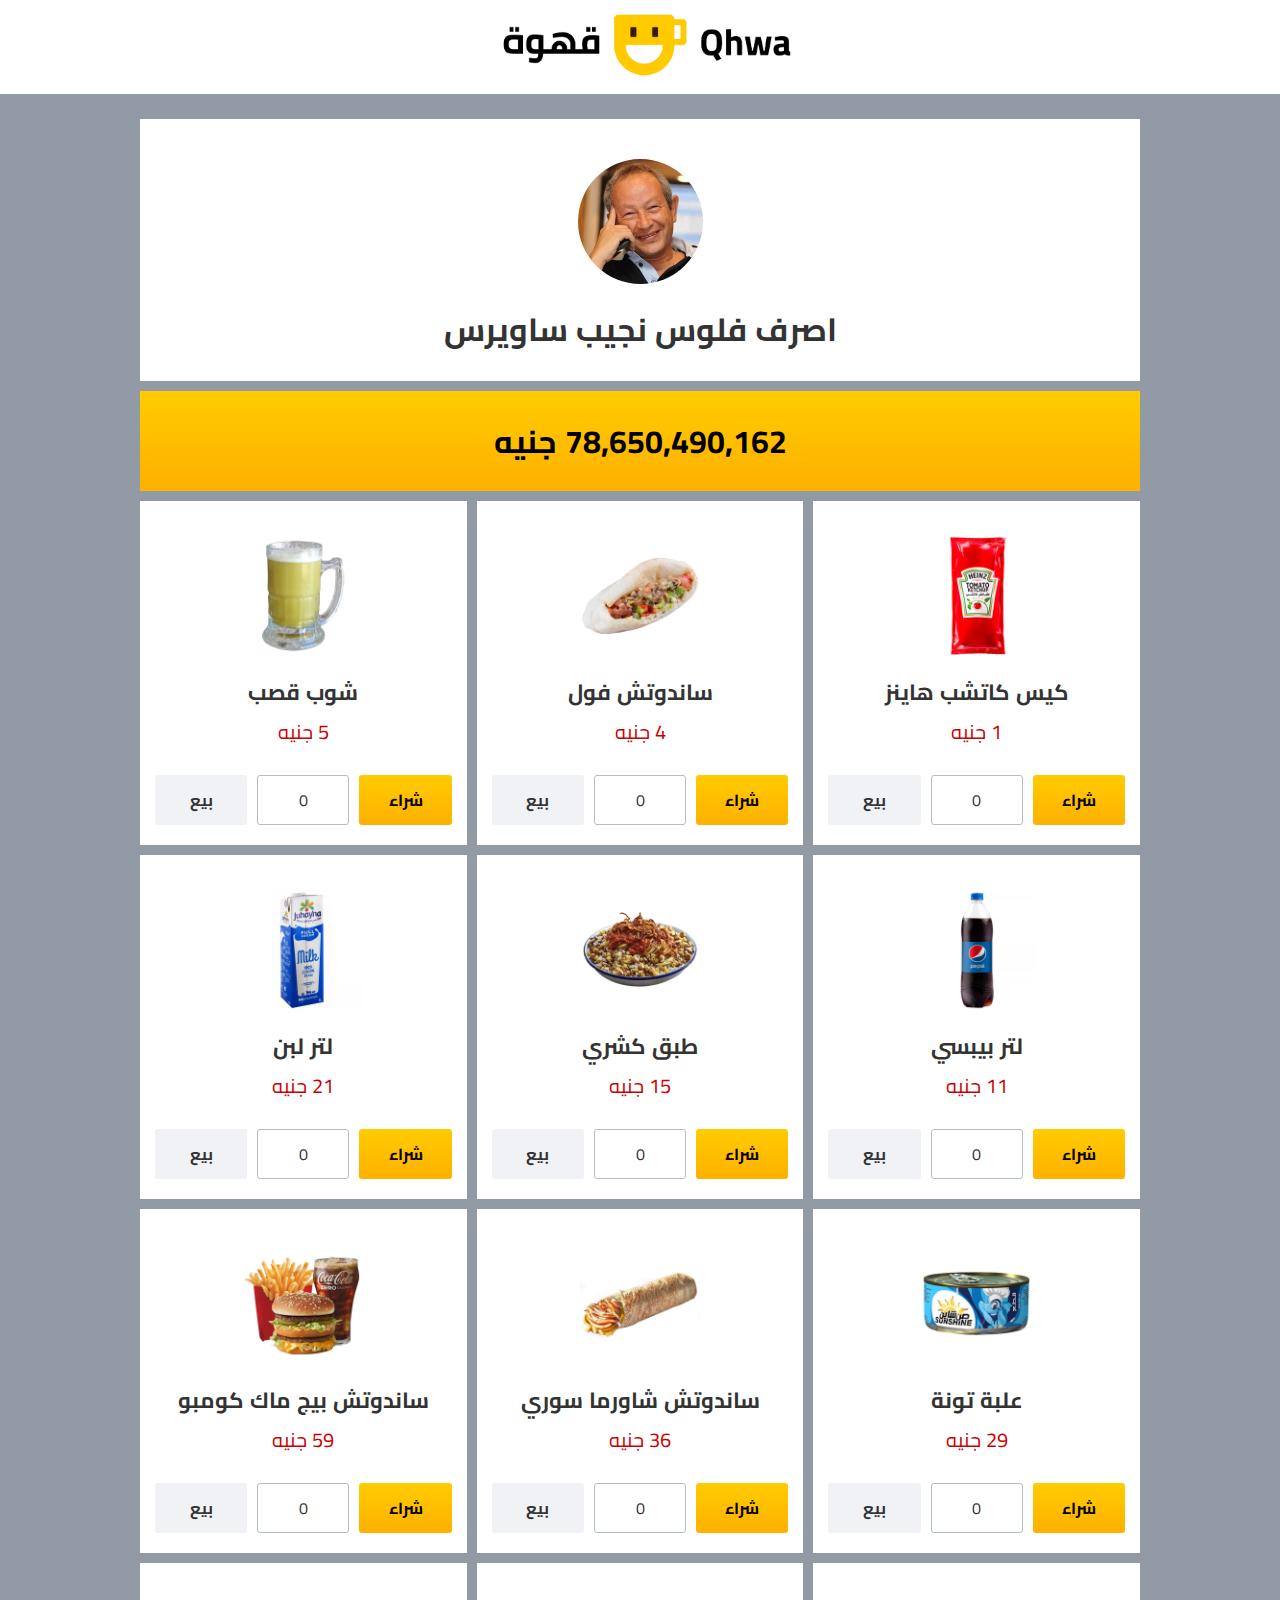
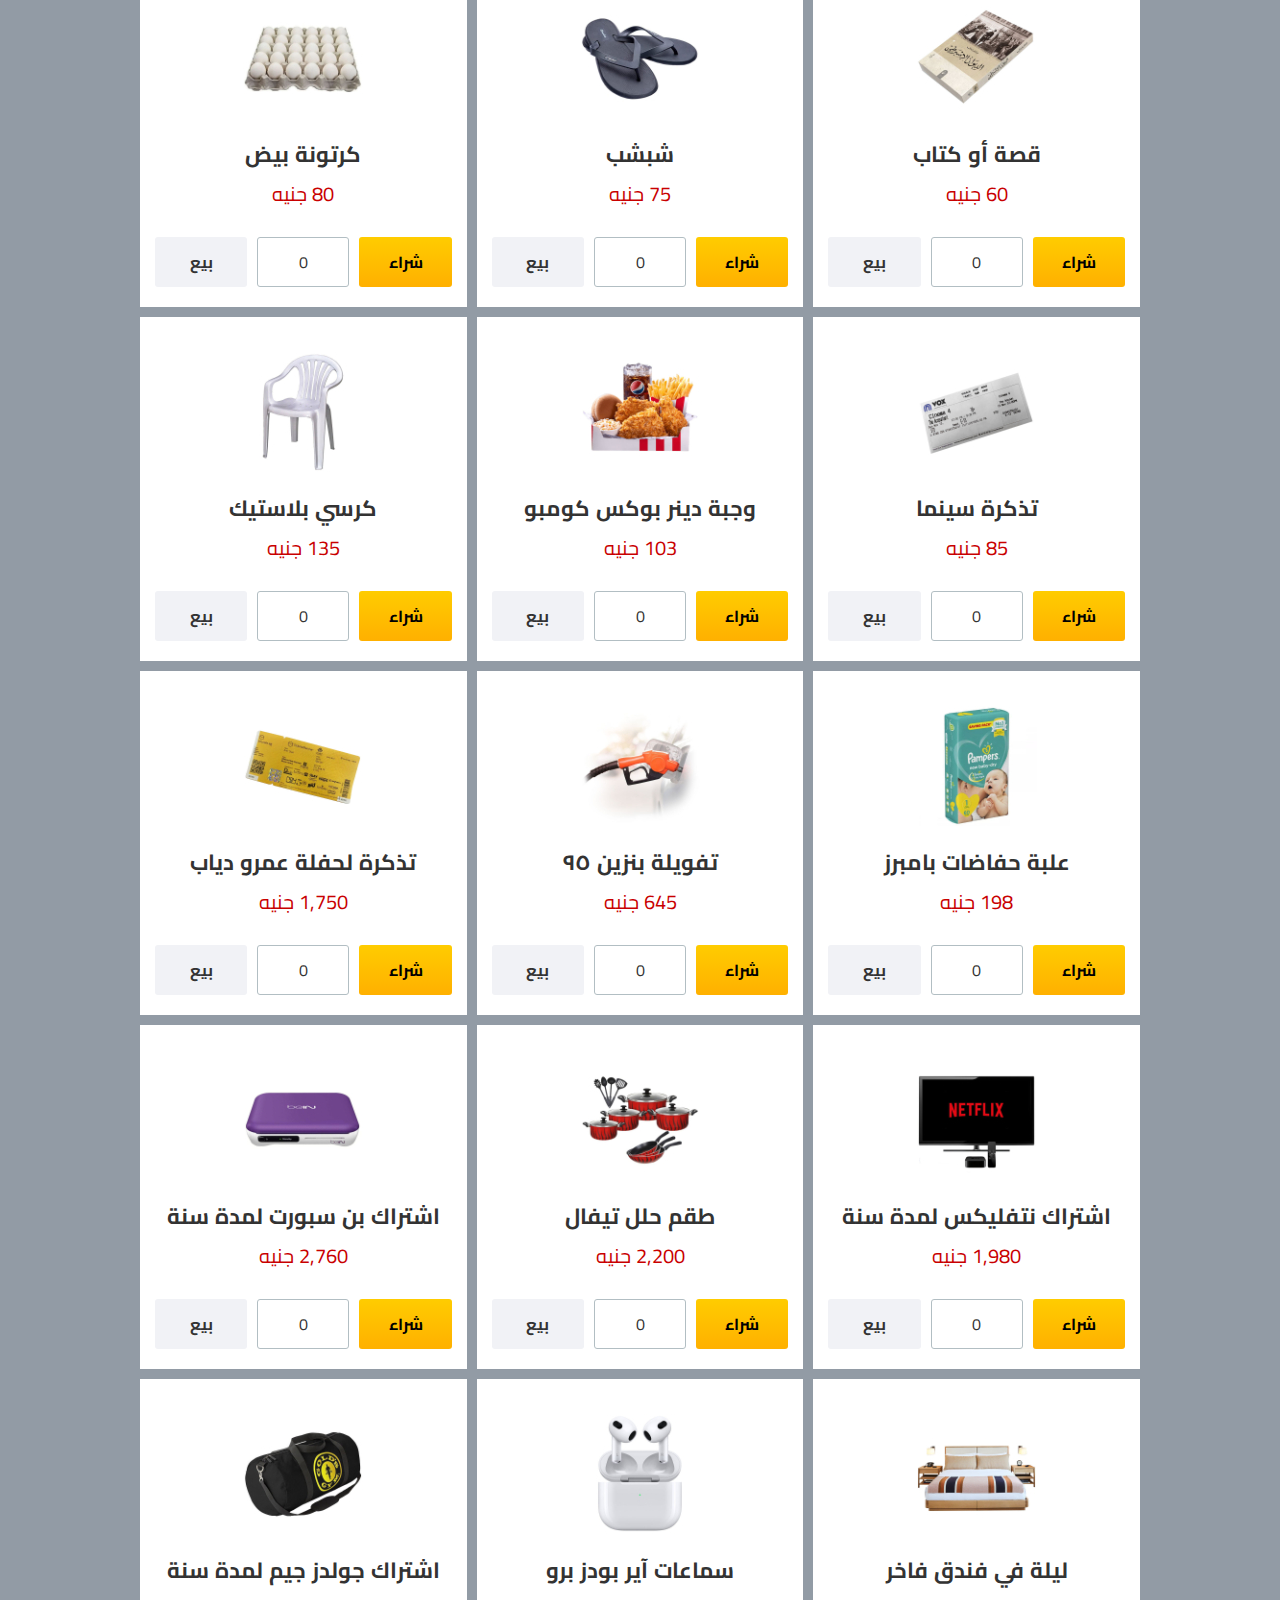
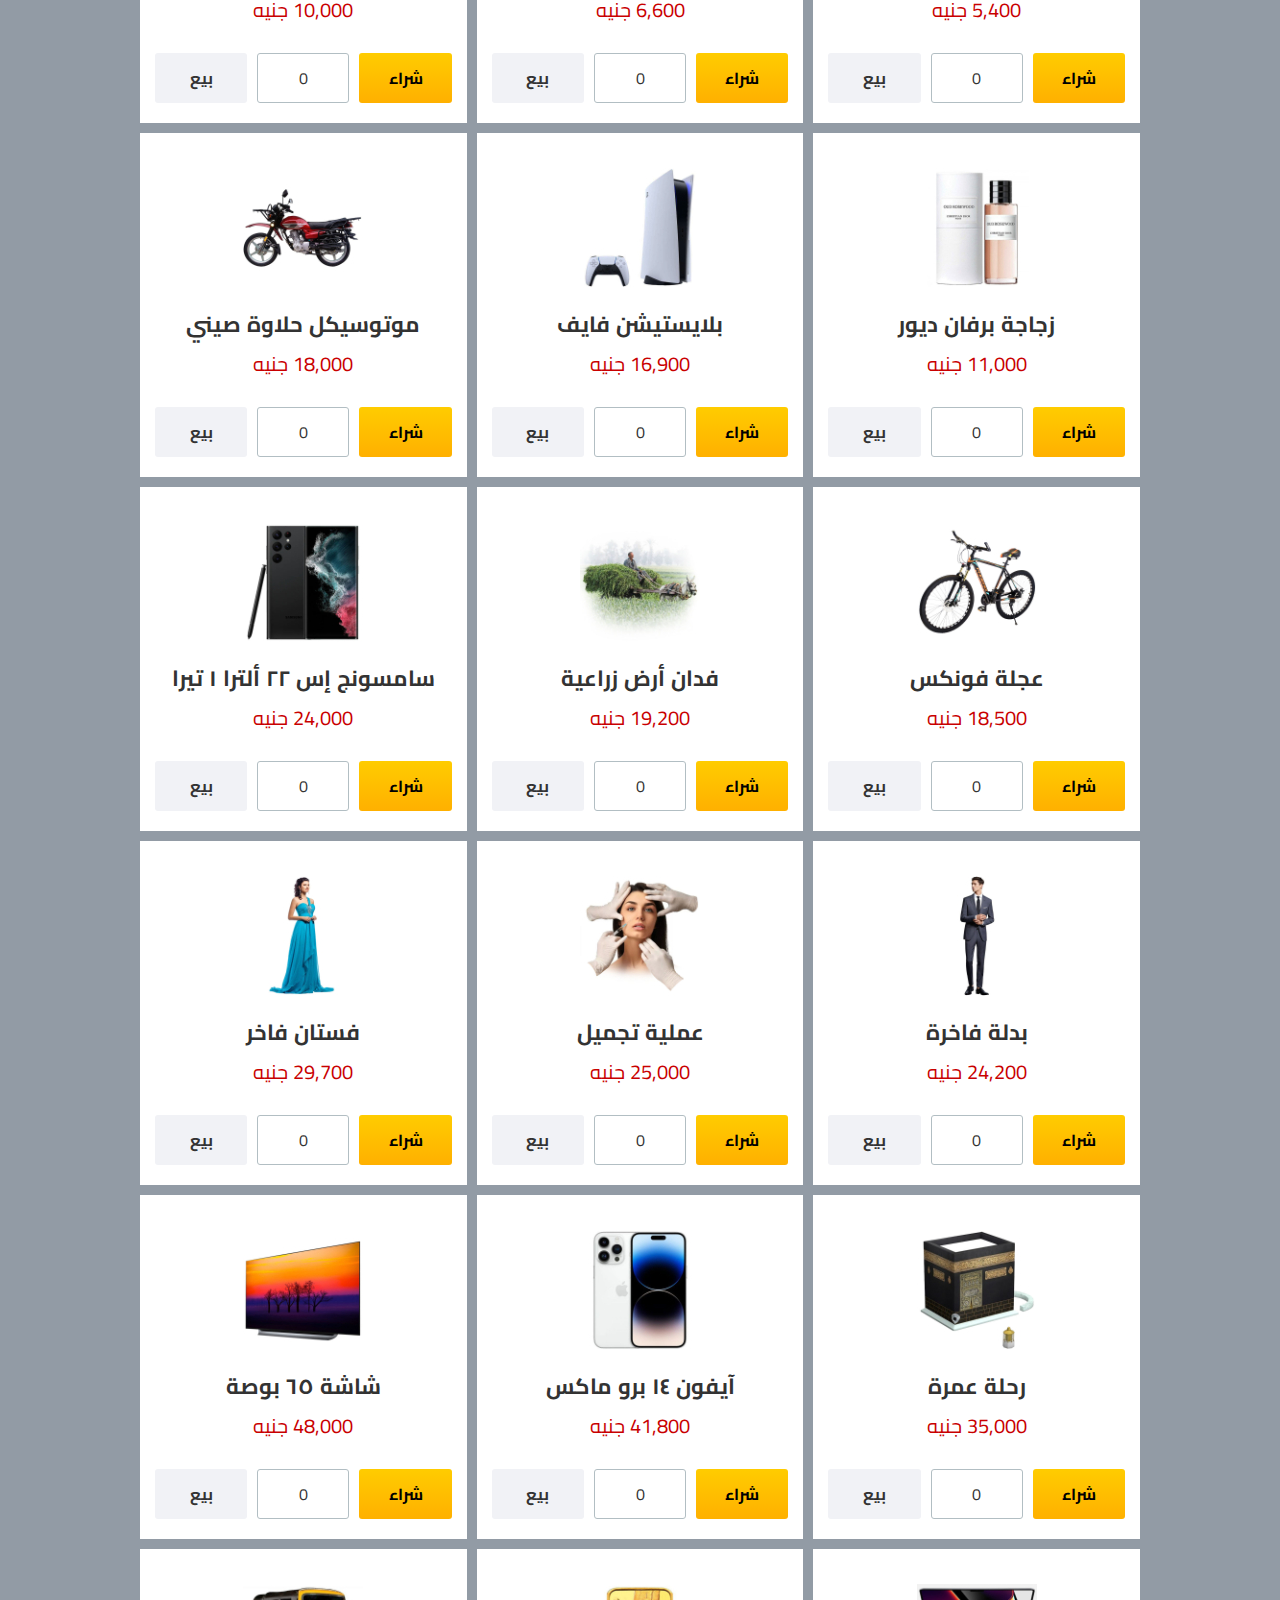
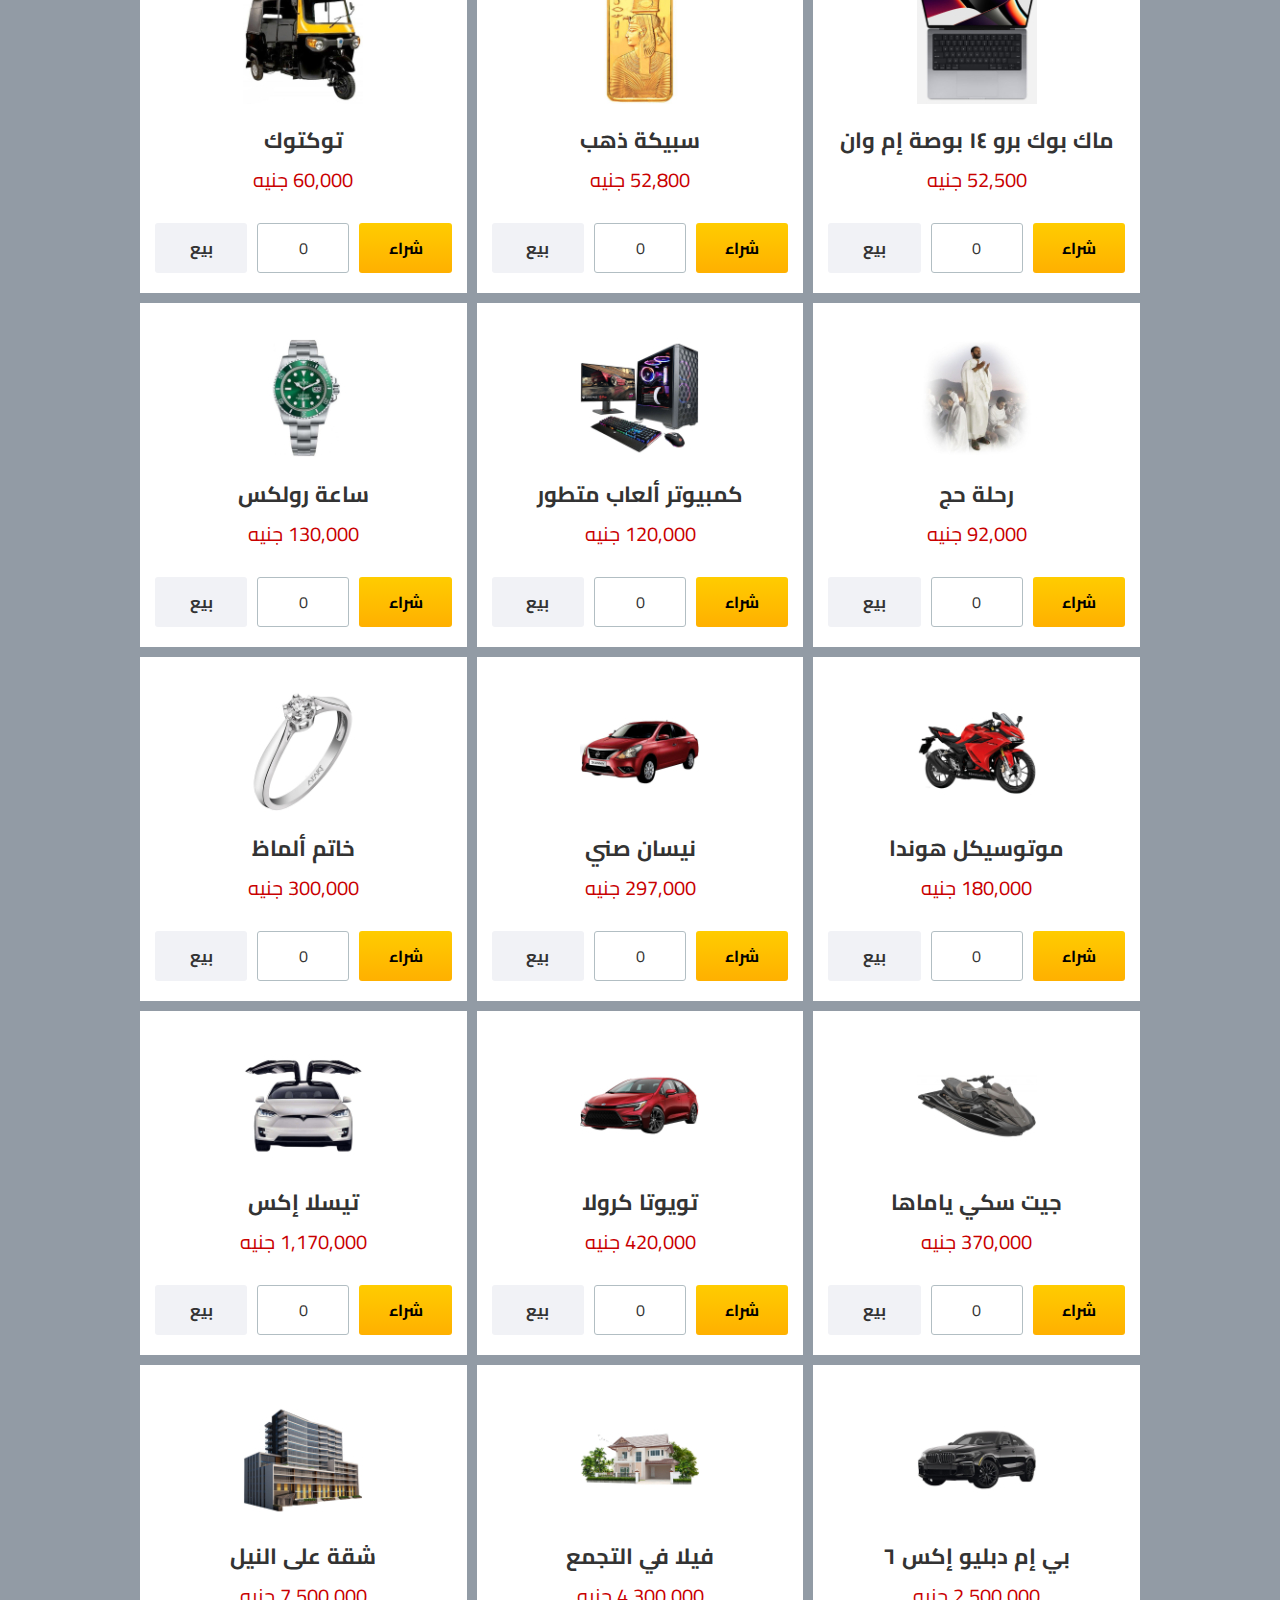
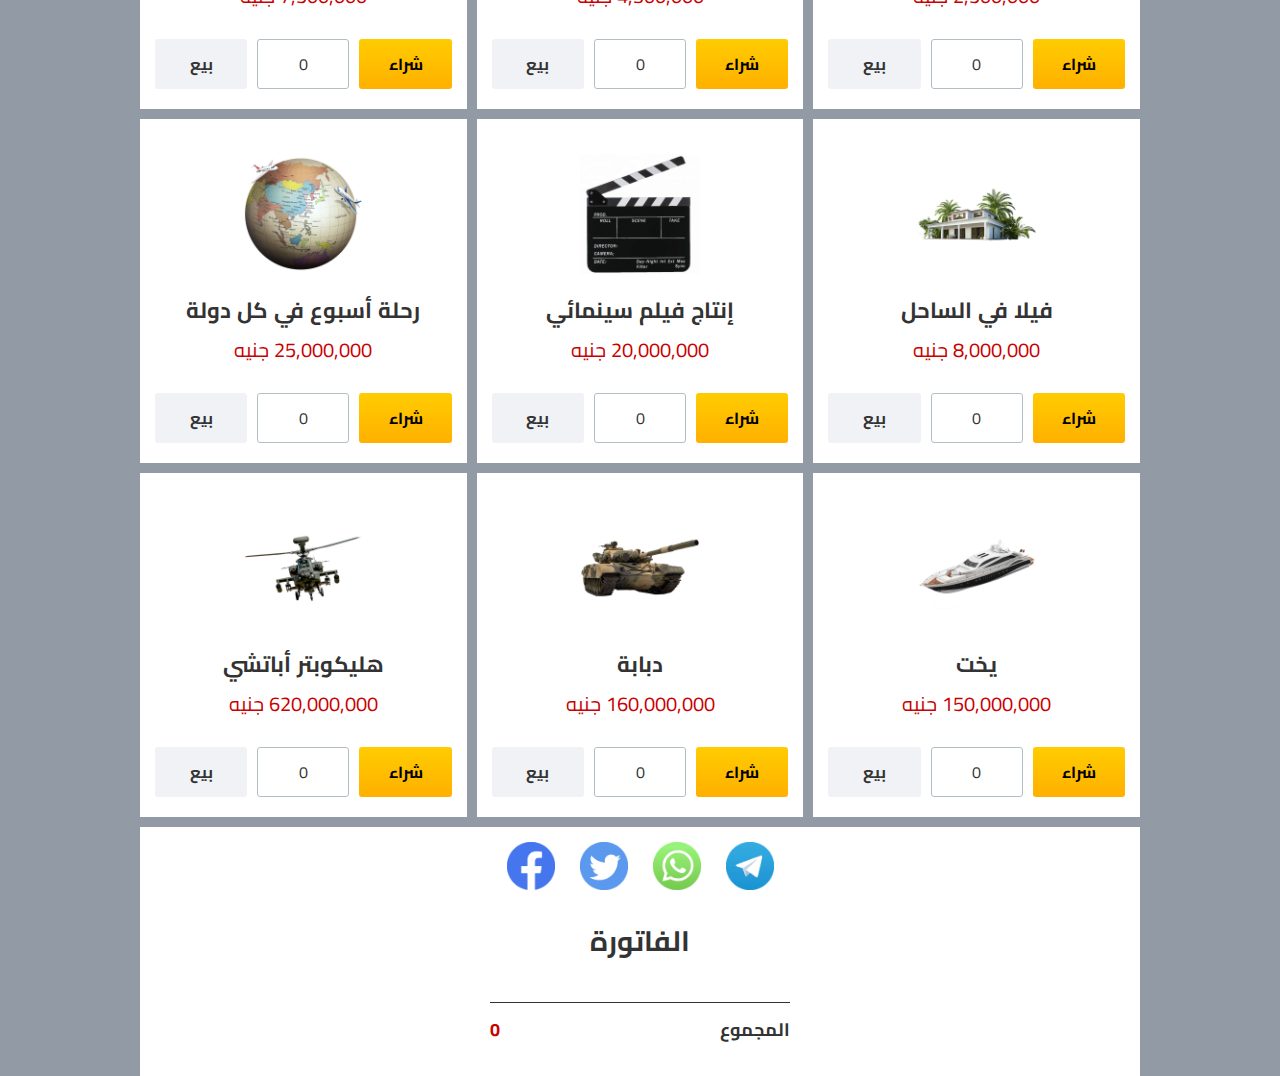
<file: index.html>
<!DOCTYPE html>
<html lang="en">

<head>
    <!-- Google tag (gtag.js) -->
    <script async src="https://www.googletagmanager.com/gtag/js?id=G-2YFTYW77XC"></script>
    <script>
        window.dataLayer = window.dataLayer || [];
        function gtag() { dataLayer.push(arguments); }
        gtag('js', new Date());
        gtag('config', 'G-2YFTYW77XC');
    </script>
    <meta charset="UTF-8">
    <meta http-equiv="X-UA-Compatible" content="IE=edge">
    <meta name="viewport" content="width=device-width, initial-scale=1.0">
    <link href="style/style.css" rel="stylesheet">
    <link rel="stylesheet" href="https://fonts.googleapis.com/css?family=Cairo">
    <title>Sawiris</title>
    <link rel="icon" type="image/x-icon" href="images/favicon.ico">
    <link rel="canonical" href="https://qhwa.fun">
    <!-- Primary Meta Tags -->
    <meta name="title" content="اصرف فلوس نجيب ساويرس">
    <meta name="description" content="بتحلم يبقى عندك فلوس؟ ادخل اصرف على نفسك من فلوس نجيب ساويرس.">

    <!-- Open Graph / Facebook -->
    <meta property="og:type" content="website">
    <meta property="og:url" content="https://qhwa.fun">
    <meta property="og:title" content="اصرف فلوس نجيب ساويرس">
    <meta property="og:description" content="بتحلم يبقى عندك فلوس؟ ادخل اصرف على نفسك من فلوس نجيب ساويرس.">
    <meta property="og:image" content="https://qhwa.fun/images/sawiris.jpg"">
    <meta property=" og:image:secure_url" content="https://qhwa.fun/images/sawiris.jpg" />


    <!-- Twitter -->
    <meta property=" twitter:card" content="summary_large_image">
    <meta property="twitter:url" content="https://qhwa.fun">
    <meta property="twitter:title" content="اصرف فلوس نجيب ساويرس">
    <meta property="twitter:description" content="بتحلم يبقى عندك فلوس؟ ادخل اصرف على نفسك من فلوس نجيب ساويرس.">
    <meta property="twitter:image" content="https://qhwa.fun/images/sawiris.jpg">
    <script async src="https://pagead2.googlesyndication.com/pagead/js/adsbygoogle.js?client=ca-pub-2834332002719306"
     crossorigin="anonymous"></script>
</head>

<body>
    <div class="header-wrapper">
        <div class="header-inner" align="center">            
                <img class="header-site-link" src="images/blacklogo.png"/ alt="header image">
        </div>
    </div>
    <div class="container">
        <div class="title">
            <img class="header-img" alt="صورة نجيب ساويرس" src="images/sawiris.jpg" />
            اصرف فلوس نجيب ساويرس
        </div>
        <div class="money-bar"></div>
        <div class="items"></div>
        <div class="receipt-wrapper">
            <div class="share-area">
                <img src="images/facebook.png" class="facebook-btn share-icon" alt="share to facebook" />
                <img src="images/twitter.png" class="twitter-btn share-icon" alt="share to twitter"/>
                <img src="images/whatsapp.png" class="whatsapp-btn share-icon" alt="share to whatsapp"/>
                <img src="images/telegram.png" class="telegram-btn share-icon" alt="share to telegram"/>
            </div>

            <div class="receipt-title">الفاتورة</div>
            <div class="receipt-list"></div>

        </div>
        <script src="script/data.js"></script>
        <script src="script/spend.js"></script>
    </div>
</body>

</html>
</file>
<file: style/style.css>
html {
    font-size: 16px;
    word-spacing: 1px;
    -ms-text-size-adjust: 100%;
    -webkit-text-size-adjust: 100%;
    -moz-osx-font-smoothing: grayscale;
    -webkit-font-smoothing: antialiased;
    box-sizing: border-box;
    color: #000;
    font-family: "Cairo", Roboto, sans-serif;
}

*,
*::before,
*::after {
    box-sizing: border-box;
    margin: 0;
}

body {
    background: #929ba5;
    margin: 0;
    padding: 0;
}

.site-container {
    margin: auto;
    max-width: 1200px;
    width: 80%;
}

.header-wrapper {
    margin: 0;
    font-size: 30px;
    font-weight: 700;
    height: 94px;
    background-color: #fff;
    margin-bottom: 25px;
    align-items: center;
}

.header-inner {
    font-size: 30px;
    font-weight: 700;
    margin: 0;
    align-items: center;
    margin-left: auto;
    margin-right: auto;
    padding: 0 0 0 14px;
    width: 100%;
    max-width: 1000px;
    justify-content: center;
    display: block;
}

.header-site-link {
    max-width: 100%;
    align-content: center;
    justify-content: center;
    display: block;
    max-height: 90px;
}

.header-link {
    margin: 0;
    max-width: 100%;
    display: block;
    align-content: center;
    max-height: 90px;
}

.container {
    max-width: 1000px;
    margin-left: auto;
    margin-right: auto;
    color: #333;
}

.title {
    font-size: 32px;
    background: #fff;
    padding: 30px 20px;
    margin-bottom: 10px;
    font-weight: 700;
    text-align: center;
    line-height: 1.3em;
}

.header-img {
    display: block;
    -webkit-user-select: none;
    -moz-user-select: none;
    -ms-user-select: none;
    user-select: none;
    width: 125px;
    height: 125px;
    margin: 10px auto 25px;
    border-radius: 125px;
}

.money-bar {
    color: #000;
    background: linear-gradient(#ffcc00, #ffb000);
    padding: 20px;
    margin: 10px 0;
    font-size: 32px;
    font-weight: 700;
    text-align: center;
    top: 0;
    position: sticky;
    z-index: 9999;
    direction: rtl;
}

@media only screen and (max-width: 900px) {
    .items {
        margin: 0;
        display: grid;
        grid-template-columns: repeat(2, 1fr);
        grid-gap: 10px 10px;
        direction: rtl;
    }
}

@media only screen and (max-width: 600px) {
    .items {
        margin: 0;
        display: grid;
        grid-template-columns: repeat(1, 1fr);
        grid-gap: 10px 10px;
        direction: rtl;
    }
}

@media all and (min-width: 900px) {

    .items {
        margin: 0;
        display: grid;
        grid-gap: 10px 10px;
        grid-template-columns: repeat(3, minmax(0, 1fr));
        direction: rtl;
    }
}

.item-wrapper {
    max-width: 100%;
    background-color: #fff;
    text-align: center;
    font-size: 18px;
    padding: 20px 15px;
    width: 100%;
}


.item-img {
    display: block;
    margin: 15px auto;
    height: 120px;
    max-width: 100%;
    width: 120px;
    -o-object-fit: contain;
    object-fit: contain;
    -webkit-user-select: none;
    -moz-user-select: none;
    -ms-user-select: none;
    user-select: none;
}

.item-name {
    font-size: 22px;
    font-weight: 700;
}

.item-cost {
    font-size: 20px;
    color: #c90000;
}

.item-controls {
    display: grid;
    grid-template-columns: repeat(3, 1fr);
    grid-gap: 10px 10px;
    margin-top: 25px;
}


.item-input {
    padding: 9px 12px;
    border-radius: 3px;
    border: 1px solid #b2bec3;
    color: #333;
    width: 100%;
    appearance: none;
    font-size: 16px;
    text-align: center;
    font-family: "Cairo";
}

.sell-btn {
    font-size: 16px;
    text-align: center;
    cursor: pointer;
    padding: 10px 12px;
    border-radius: 3px;
    color: #fff;
    border: none;
    font-weight: 700;
    user-select: none;
    touch-action: manipulation;
    font-family: "Cairo";
    background: linear-gradient(#c90000, #a30000)
}
.sell-btn:disabled{
    background: #f1f2f6 !important;
    border: none;
    color: #333;
    cursor: auto;
    touch-action: manipulation;
}

.item-buy {
    font-size: 16px;
    text-align: center;
    cursor: pointer;
    padding: 10px 12px;
    border-radius: 3px;
    color: #000;
    border: none;
    font-weight: 700;
    user-select: none;
    touch-action: manipulation;
    font-family: "Cairo";
    background: linear-gradient(#ffcc00, #ffb000);
}

.item-buy:disabled {
    background: #f1f2f6 !important;
    border: none;
    color: #333;
    cursor: auto;
    touch-action: manipulation;
}

.receipt-wrapper {
    background-color: #fff;
    text-align: center;
    max-width: 100%;
    font-size: 18px;
    padding: 15px 15px 30px;
    margin-top: 10px;
}

.receipt-items {
    max-width: 290px;
    margin-left: auto;
    margin-right: auto;
    text-align: center;
    display: grid;
    grid-gap: 10px 0;
    font-size: 18px;
    grid-template-columns: 75px 45px 170px;
}

.receipt-total {
    font-weight: 700;
    max-width: 300px;
    border-top: 1px solid #333;
    margin-left: auto;
    margin-right: auto;
    margin-top: 10px;
    padding-top: 10px;
    display: flex;
    justify-content: space-between;
}

.receipt-title {
    font-size: 28px;
    padding: 15px 15px 25px;
    font-weight: 700;
}

.receipt-item-name {
    text-align: right;
    text-overflow: ellipsis;
}

.receipt-item-amount {
    text-align: right;
}

.receipt-item-cost {
    color: #c90000;
    text-align: left;
}

.receipt-total-money {
    color: #c90000;
    text-align: start;
}

.share-btn {
    background-color: #fff;
    border: none;
    color: white;
    padding: 2px 4px;
    font-size: 16px;
    cursor: pointer;
    visibility: hidden;
}


.share-btn:hover {
    background-color: grey;
}

.share-area {
    max-width: 300px;
    margin-left: auto;
    margin-right: auto;
    text-align: center;
    justify-content: center;
}

.share-icon {
    width: 48px;
    height: 48px;
    justify-content: center;
    align-items: center;
    cursor: pointer;
    margin: 0px 10px 0px 10px;
    transition: all 0.3s ease;
}

.share-icon:hover {
    transform: scale(1.1);
}

/* Chrome, Safari, Edge, Opera */
input::-webkit-outer-spin-button,
input::-webkit-inner-spin-button {
    -webkit-appearance: none;
    margin: 0;
}

/* Firefox */
input[type=number] {
    -moz-appearance: textfield;
}
</file>
